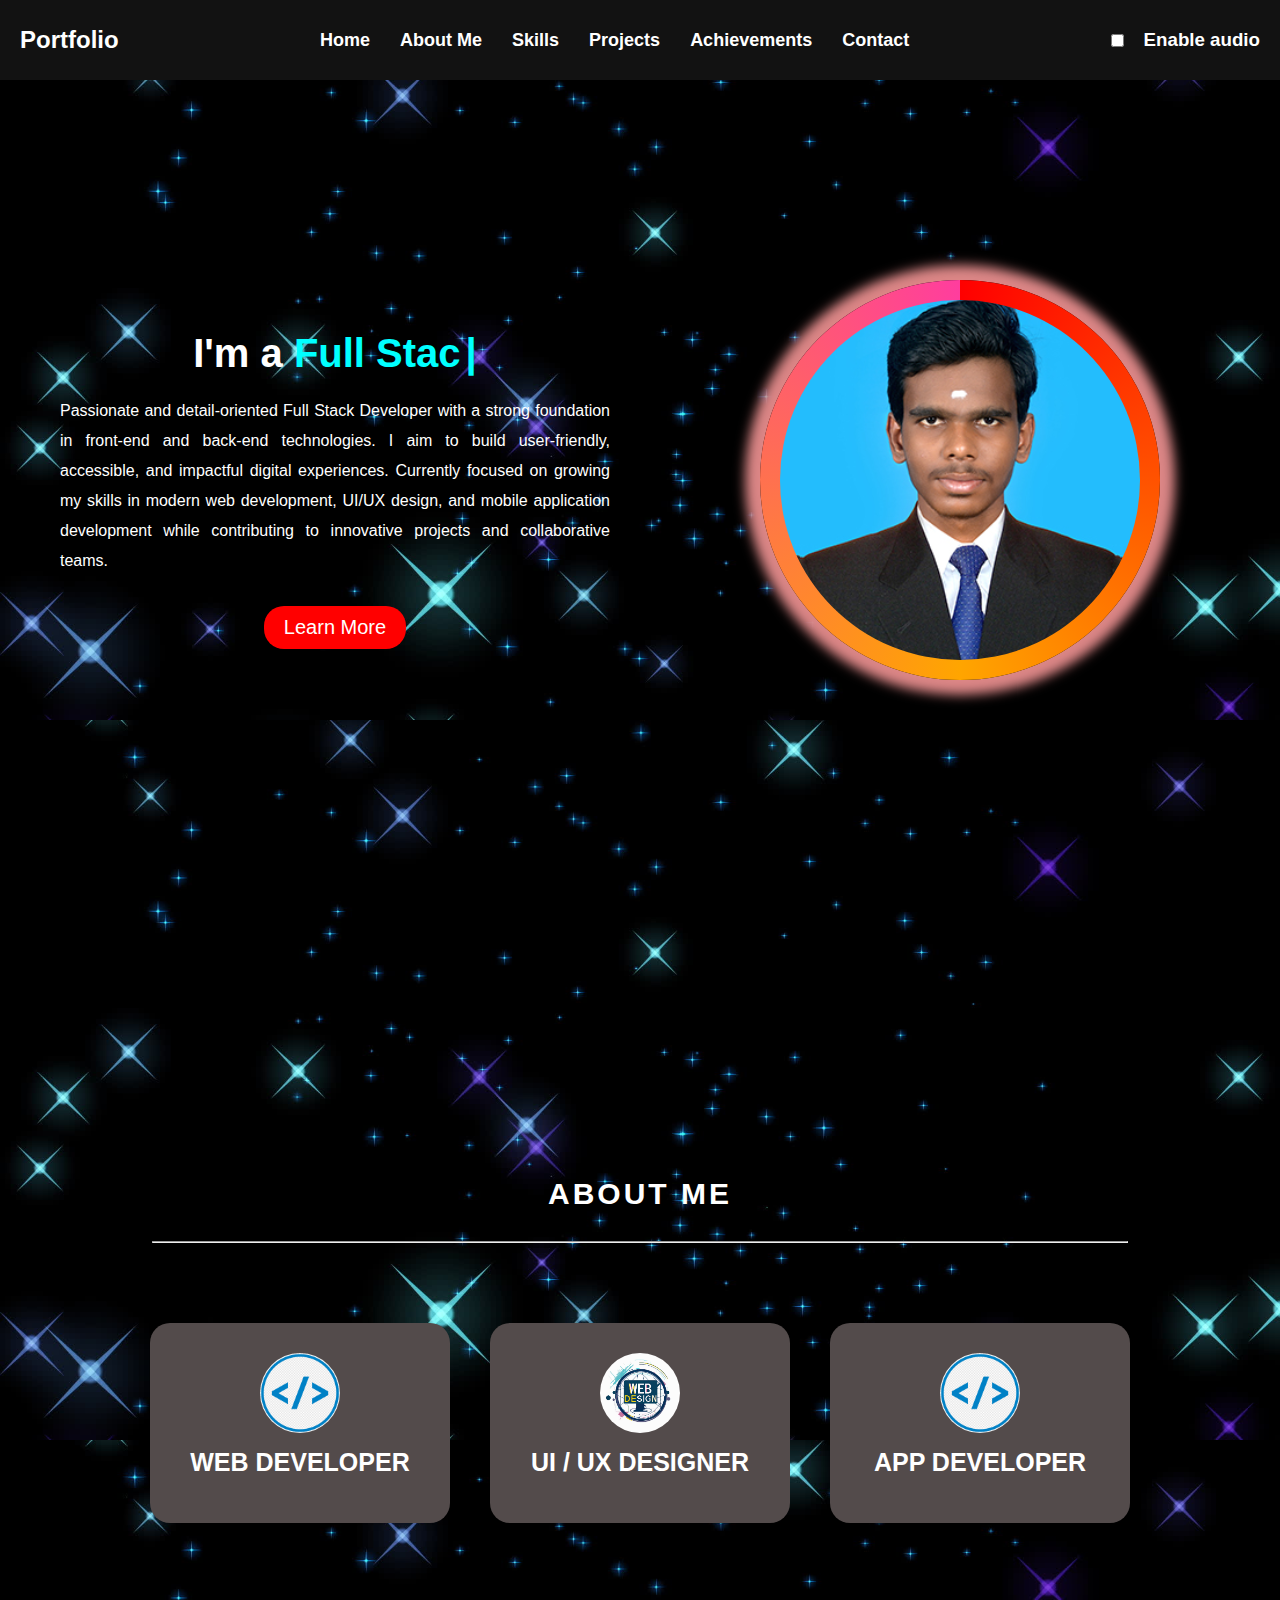
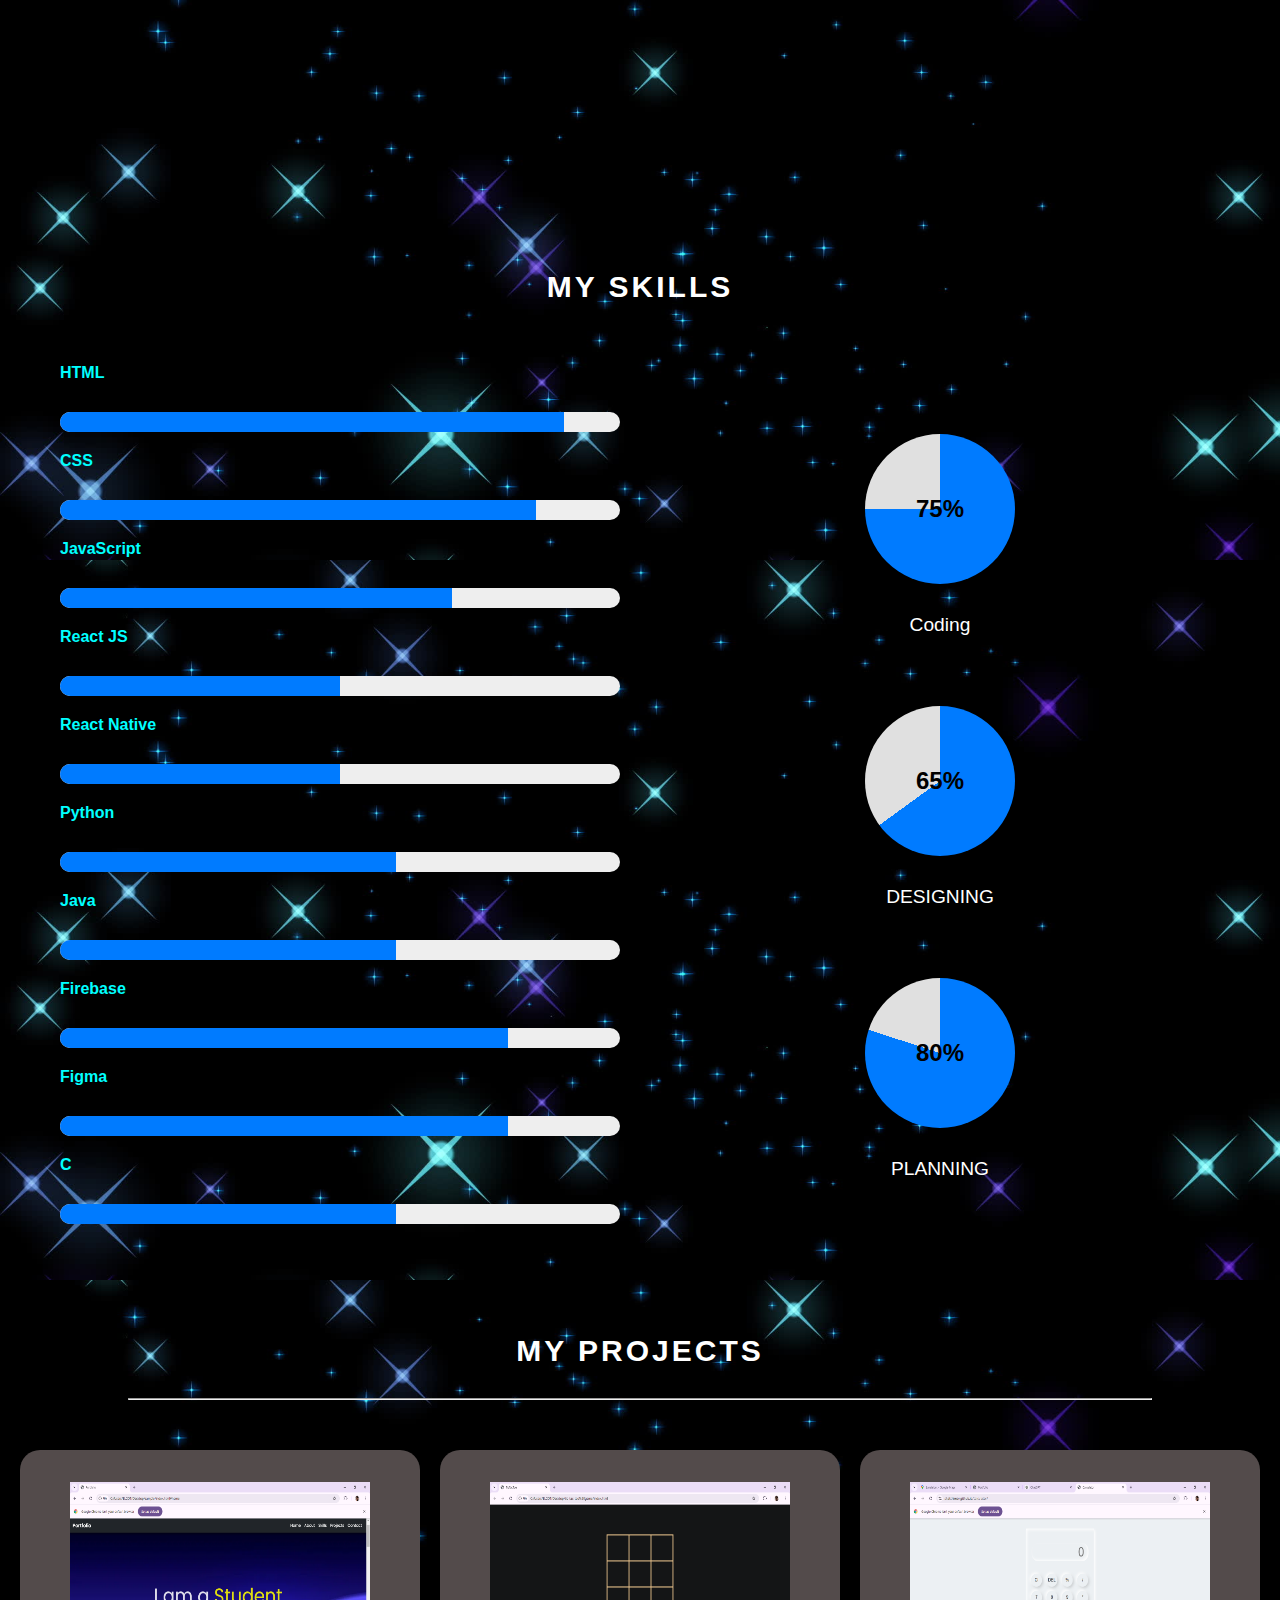
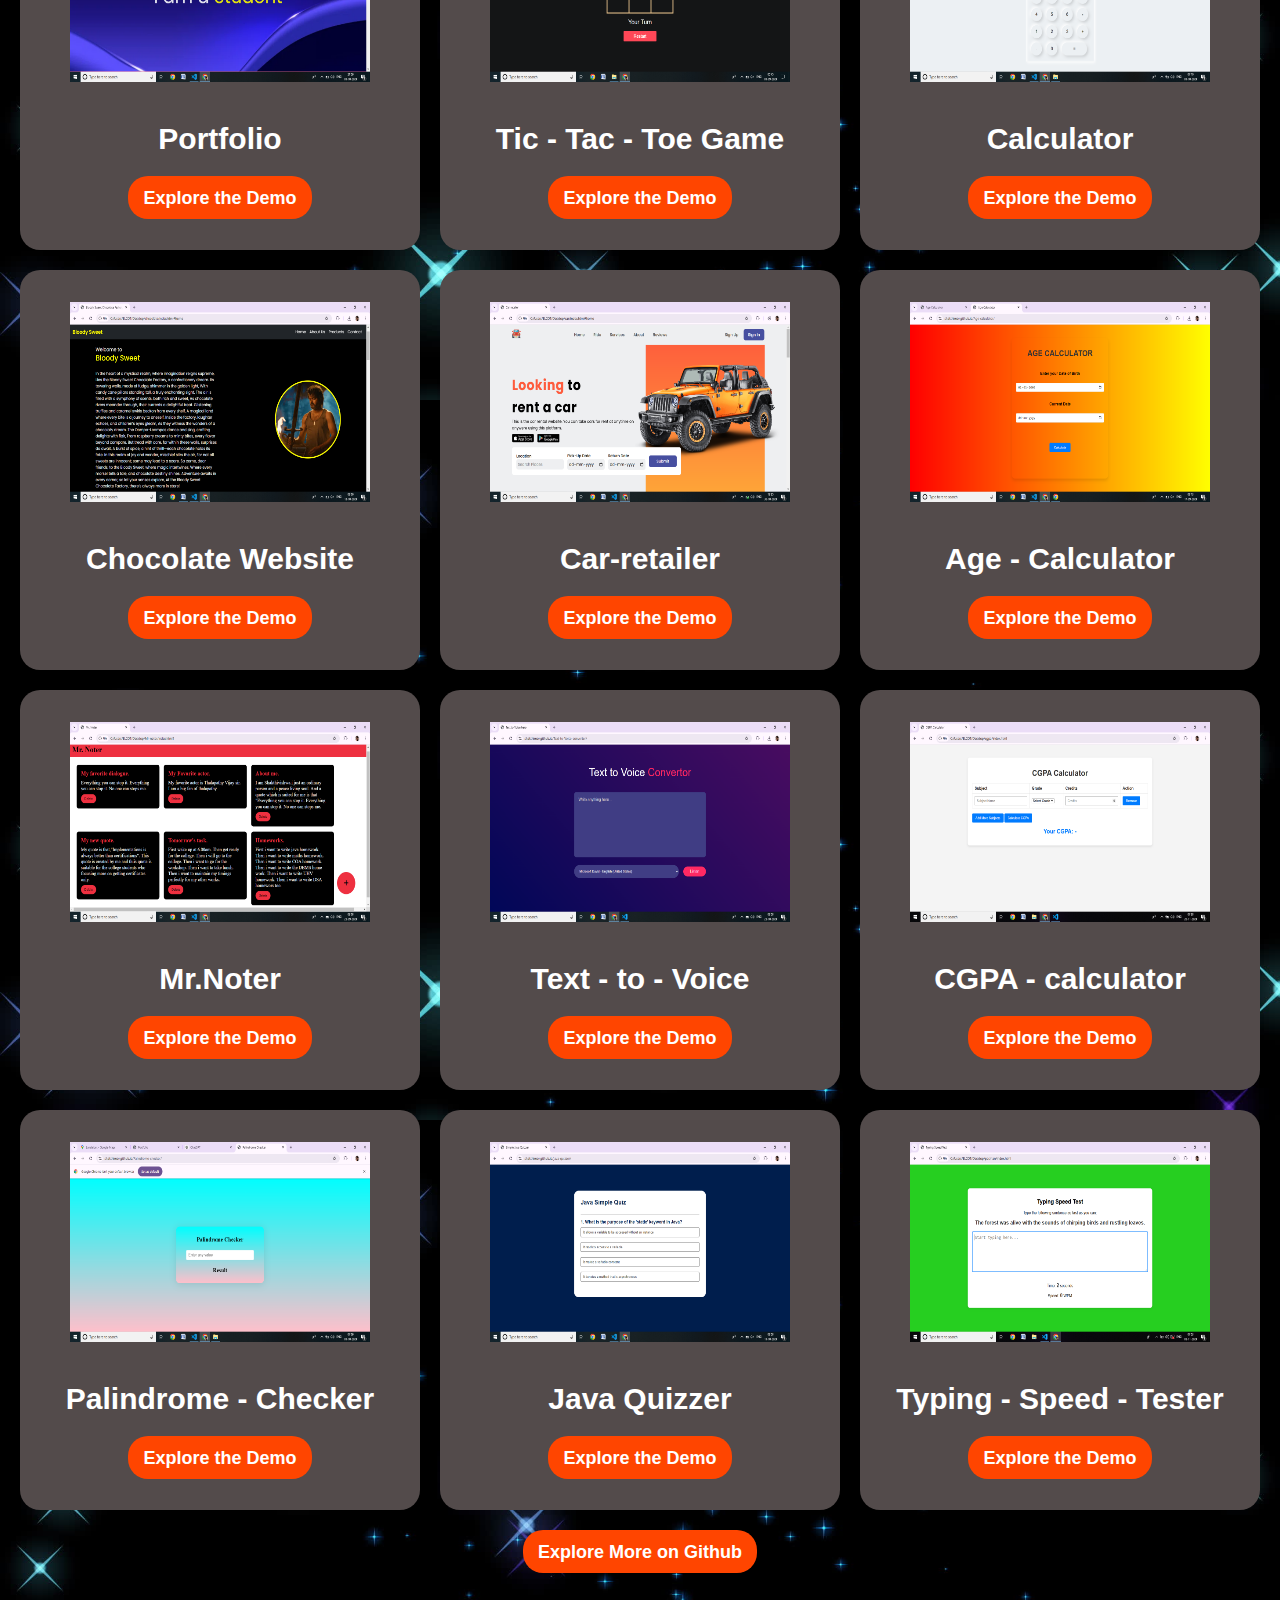
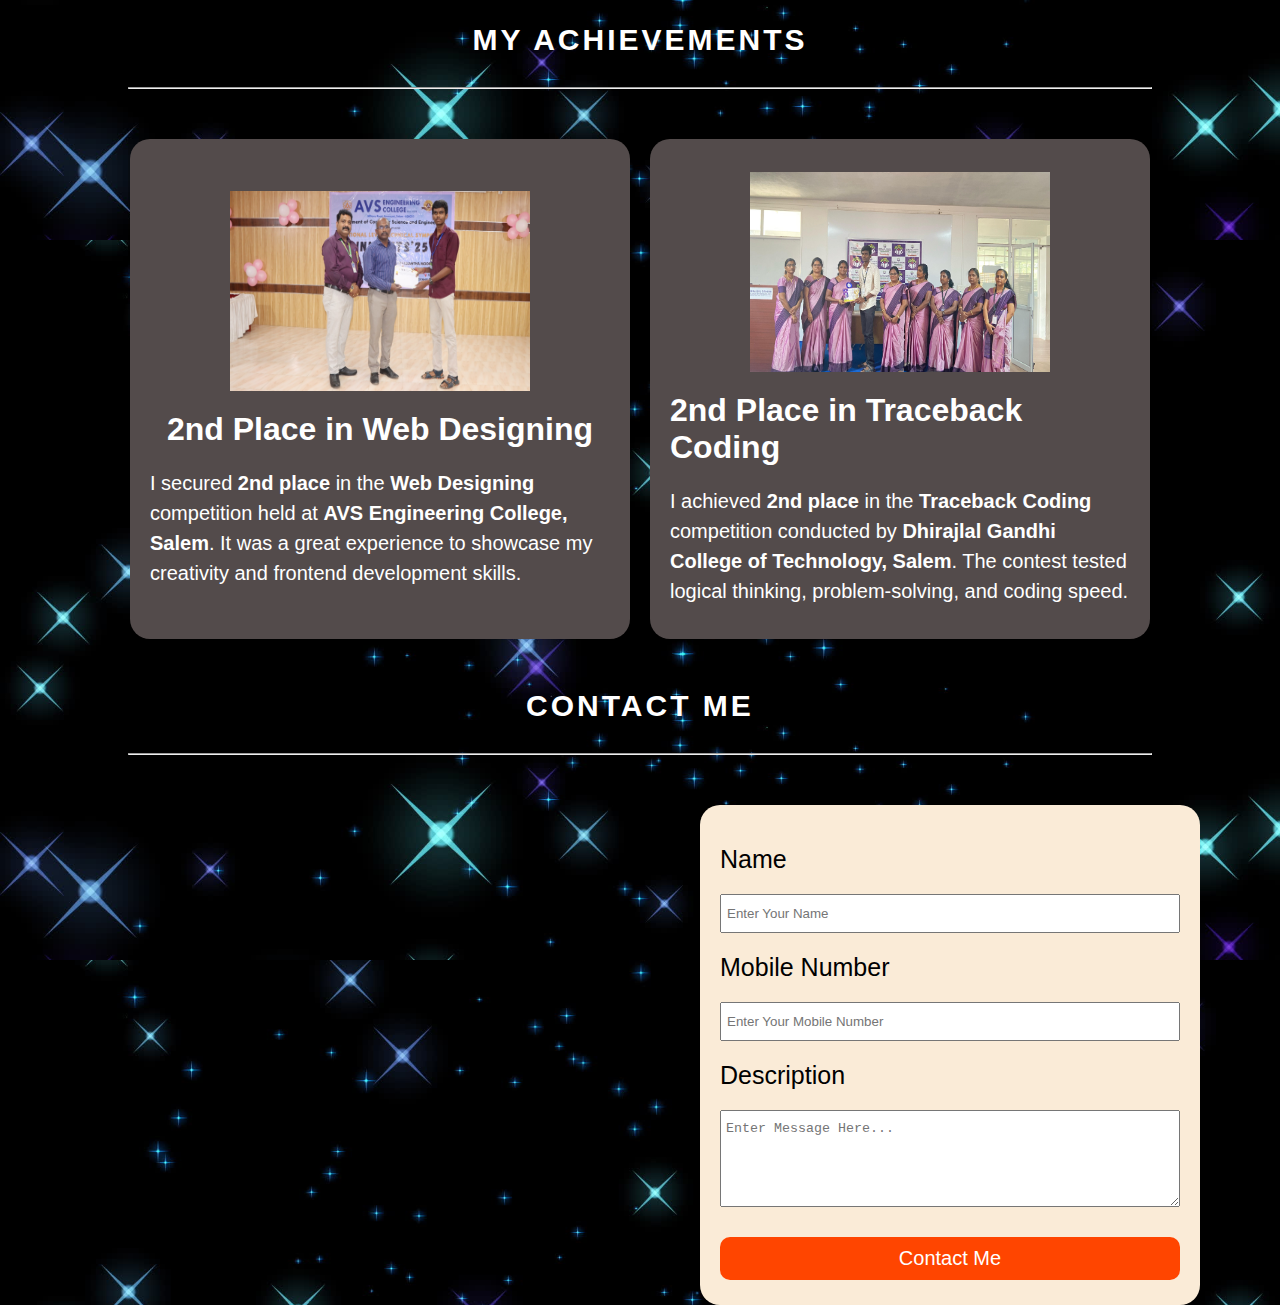
<file: index.html>
<!DOCTYPE html>
<html lang="en">
<head>
    <meta charset="UTF-8">
    <meta name="viewport" content="width=device-width, initial-scale=1.0">
    <title>Document</title>
    <link rel="stylesheet" href="style.css">
</head>
<body>
 
  <nav>
    <div class="tittle">
      <h1>Portfolio</h1>
    </div>

    <div class="elements" id="nav-links">
      <a href="#home">Home</a>
      <a href="#about">About Me</a>
      <a href="#skills">Skills</a>
      <a href="#project">Projects</a>
      <a href="#achievements">Achievements</a>
      <a href="#contact">Contact</a>
    </div>

    <div class="audio">
      <input type="checkbox" id="audiobox" />
      <h3>Enable audio</h3>
    </div>

    <div class="ham" id="ham">
      <div class="menu-item"></div>
      <div class="menu-item"></div>
      <div class="menu-item"></div>
    </div>
  </nav>

  
   
  <div id="playaudio"></div>
    <section id="home">
        <div class="intro">
          <h1>I'm a <span id="typing"></span></h1>
          <p>
            Passionate and detail-oriented Full Stack Developer with a strong foundation in front-end and back-end technologies. I aim to build user-friendly, accessible, and impactful digital experiences. Currently focused on growing my skills in modern web development, UI/UX design, and mobile application development while contributing to innovative projects and collaborative teams.
          </p>
          
             <button>Learn More</button>
        </div>
        <div class="photo">
             <div class="circle1">
                <div class="circle2">
                </div>
                   
             </div>
        </div>
    </section>
    

    <section id="about">
        <div class="heading">
            <h1>ABOUT ME</h1>
        </div>
        <hr>
        <div class="cardss">
            <div class="cardd">
                <img src="web.png" alt="">
                <h5>WEB DEVELOPER</h5>
            </div>
            <div class="cardd">
                <img src="webdesign.avif" alt="">
                <h5>UI / UX DESIGNER</h5>

            </div>
            <div class="cardd">
                <img src="web.png" alt="">
                <h5>APP DEVELOPER</h5>

            </div>
        </div>
    </section>
       

    
       <!-- Skills Section -->
<section id="skills">
  <h2>MY SKILLS</h2>
  <div class="pgs">
<div class="bars">
  <div class="skill">
    <span>HTML</span>
    <div class="progress-bar">
      <div class="progress" style="width: 90%;"></div>
    </div>
  </div>

  <div class="skill">
    <span>CSS</span>
    <div class="progress-bar">
      <div class="progress" style="width: 85%;"></div>
    </div>
  </div>

  <div class="skill">
    <span>JavaScript</span>
    <div class="progress-bar">
      <div class="progress" style="width: 70%;"></div>
    </div>
  </div>

  <div class="skill">
    <span>React JS</span>
    <div class="progress-bar">
      <div class="progress" style="width: 50%;"></div>
    </div>
  </div>

  <div class="skill">
    <span>React Native</span>
    <div class="progress-bar">
      <div class="progress" style="width: 50%;"></div>
    </div>
  </div>

  <div class="skill">
    <span>Python</span>
    <div class="progress-bar">
      <div class="progress" style="width: 60%;"></div>
    </div>
  </div>

  <div class="skill">
    <span>Java</span>
    <div class="progress-bar">
      <div class="progress" style="width: 60%;"></div>
    </div>
  </div>

  <div class="skill">
    <span>Firebase</span>
    <div class="progress-bar">
      <div class="progress" style="width: 80%;"></div>
    </div>
  </div>

  <div class="skill">
    <span>Figma</span>
    <div class="progress-bar">
      <div class="progress" style="width: 80%;"></div>
    </div>
  </div>

  <div class="skill">
    <span>C</span>
    <div class="progress-bar">
      <div class="progress" style="width: 60%;"></div>
    </div>
  </div>
  </div>
  <div class="gphs">
    <div class="progress-container">
        <div class="progress-circle" style="--progress: 75">
          <span class="progress-value">75%</span>
        </div>
        <div class="progress-title">Coding</div>
      </div>
      <div class="progress-container">
        <div class="progress-circle" style="--progress: 65">
          <span class="progress-value">65%</span>
        </div>
        <div class="progress-title">DESIGNING</div>
      </div>
      <div class="progress-container">
        <div class="progress-circle" style="--progress: 80">
          <span class="progress-value">80%</span>
        </div>
        <div class="progress-title">PLANNING</div>
      </div>
  </div>
  
  </div>
</section>

<section id="project">
    <div class="heading">
        <h1>MY PROJECTS</h1>
    </div>
    <hr>
    <div class="grids">
      <div class="ele">
        <img src="Screenshot (59).png" alt="">
        <h1>Portfolio</h1>
        <button><a href="https://shakthimsv.github.io/Portfolio/">Explore the Demo</a></button>

      </div>
      <div class="ele">
        <img src="Screenshot (21).png" alt="">
        <h1>Tic - Tac - Toe Game</h1>
        <button><a href="https://shakthimsv.github.io/Tic-Tac-Toe-game/">Explore the Demo</a></button>
      </div>
      <div class="ele">
        <img src="calc.png" alt="">
        <h1>Calculator</h1>
        <button><a href="https://shakthimsv.github.io/calculator/">Explore the Demo</a></button>

      </div>
      <div class="ele">
        <img src="Screenshot (84).png" alt="">
        <h1>Chocolate Website</h1>
        <button><a href="https://shakthimsv.github.io/Bloody-sweet/">Explore the Demo</a></button>

      </div>
      <div class="ele">
        <img src="Screenshot (148).png" alt="">
        <h1>Car-retailer</h1>
        <button><a href="https://shakthimsv.github.io/Car-rettailer/">Explore the Demo</a></button>

      </div>
      <div class="ele">
        <img src="Screenshot (34).png" alt="">
        <h1>Age - Calculator</h1>
        <button><a href="https://shakthimsv.github.io/Age-calculator/">Explore the Demo</a></button>
      </div>
      <div class="ele">
        <img src="Screenshot (51).png" alt="">
        <h1>Mr.Noter</h1>
        <button><a href="https://shakthimsv.github.io/Mr.-Noter/">Explore the Demo</a></button>

      </div>
      <div class="ele">
        <img src="Screenshot (137).png" alt="">
        <h1>Text - to - Voice</h1>
        <button><a href="https://shakthimsv.github.io/Text-to-Voice-convertor/">Explore the Demo</a></button>

      </div>
      <div class="ele">
        <img src="Screenshot (195).png" alt="">
        <h1>CGPA - calculator</h1>
        <button><a href="https://shakthimsv.github.io/CGPA-calculator/">Explore the Demo</a></button>

      </div>
      <div class="ele">
        <img src="Screenshot (56).png" alt="">
        <h1>Palindrome - Checker</h1>
        <button><a href="https://shakthimsv.github.io/Palindrome-checker/">Explore the Demo</a></button>

      </div>
      <div class="ele">
        <img src="Screenshot (81).png" alt="">
        <h1>Java Quizzer</h1>
        <button><a href="https://shakthimsv.github.io/java-quizzer/">Explore the Demo</a></button>

      </div>
      <div class="ele">
        <img src="Screenshot (175).png" alt="">
        <h1>Typing - Speed - Tester</h1>
        <button><a href="https://shakthimsv.github.io/Typing-Speed-Test/">Explore the Demo</a></button>

      </div>
      
    </div>
  
    <button style="margin-top: 20px;"><a href="https://github.com/SHAKTHImsv">Explore More on Github</a></button>
</section>
  


<section id="achievements">
  <div class="heading" style="margin-top: 20px;">
    <h1>MY ACHIEVEMENTS</h1>
  </div>
  <hr>
   <div class="achieve">
    <div class="ment">
      <img src="IMG-20250321-WA0003.jpg" alt="">
      <h1>2nd Place in Web Designing</h1>
      <p>I secured <strong>2nd place</strong> in the <strong>Web Designing</strong> competition held at <strong>AVS Engineering College, Salem</strong>. It was a great experience to showcase my creativity and frontend development skills.</p>

    </div>
    <div class="ment">
      <img src="IMG-20250330-WA0000.jpg" alt="">
      <h1>2nd Place in Traceback Coding</h1>
      <p>I achieved <strong>2nd place</strong> in the <strong>Traceback Coding</strong> competition conducted by <strong>Dhirajlal Gandhi College of Technology, Salem</strong>. The contest tested logical thinking, problem-solving, and coding speed.</p>

    </div>
   </div>
</section>


<section id="contact">
  <div class="heading" style="margin-top: 20px;">
    <h1>CONTACT ME</h1>
  </div>
  <hr>
  <div class="con">
    <div class="map">
      <iframe src="https://www.google.com/maps/embed?pb=!1m18!1m12!1m3!1d31263.181226293993!2d78.1020006066682!3d11.630642768771118!2m3!1f0!2f0!3f0!3m2!1i1024!2i768!4f13.1!3m3!1m2!1s0x3babefee77f235ff%3A0xf2aae9968e3f5101!2sKondalampatti%2C%20Salem%2C%20Tamil%20Nadu!5e0!3m2!1sen!2sin!4v1744823509620!5m2!1sen!2sin" width="600" height="450" style="border:0;" allowfullscreen="" loading="lazy" referrerpolicy="no-referrer-when-downgrade"></iframe>
    </div>
    <div class="tact">
       <form action="">
        <label for="">Name</label>
        <input type="text" placeholder="Enter Your Name">
        <label for="">Mobile Number</label>
        <input type="number" placeholder="Enter Your Mobile Number">
        <label for="">Description</label>
        <textarea name="" id="" rows="5" placeholder="Enter Message Here..."></textarea>
        <button>Contact Me</button>
       </form>
    </div>
    
  </div>
</section>


    <script>
      document.getElementById("audiobox").addEventListener('click', () => {
  document.getElementById("playaudio").innerHTML = `
    <audio autoplay>
      <source src="darkkey.mp3" type="audio/mp3">
      Your browser does not support the audio element.
    </audio>
  `;
});
    const ham = document.getElementById("ham");
    const navLinks = document.getElementById("nav-links");

    ham.addEventListener("click", () => {
      navLinks.classList.toggle("show");
    });




    
  // Typing animation
  const words = ["Full Stack Developer", "UI/UX Designer", "Programmer", "Student"];
  const typingElement = document.getElementById("typing");
  let wordIndex = 0;
  let charIndex = 0;
  let isDeleting = false;

  function typeEffect() {
    const currentWord = words[wordIndex];
    const currentText = currentWord.substring(0, charIndex);
    typingElement.textContent = currentText;

    if (!isDeleting && charIndex < currentWord.length) {
      charIndex++;
      setTimeout(typeEffect, 100);
    } else if (isDeleting && charIndex > 0) {
      charIndex--;
      setTimeout(typeEffect, 50);
    } else {
      if (!isDeleting) {
        isDeleting = true;
        setTimeout(typeEffect, 1000); // pause before deleting
      } else {
        isDeleting = false;
        wordIndex = (wordIndex + 1) % words.length;
        setTimeout(typeEffect, 500); // pause before typing next word
      }
    }
  }

  typeEffect();



    </script>
</body>
</html>
</file>
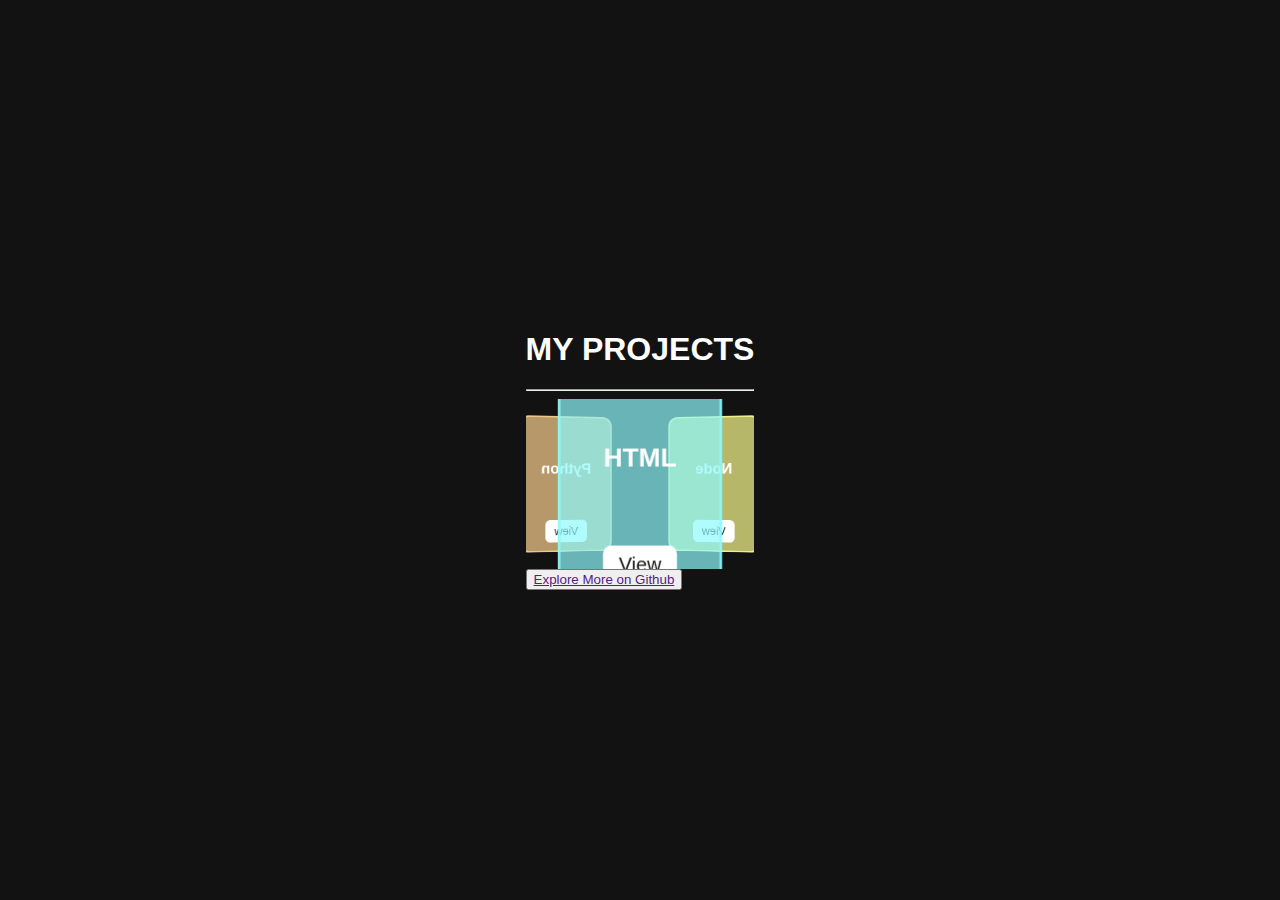
<file: new.html>
<!DOCTYPE html>
<html lang="en">
<head>
  <meta charset="UTF-8" />
  <meta name="viewport" content="width=device-width, initial-scale=1.0"/>
  <title>3D to Grid Cards</title>
  <style>
    * {
      box-sizing: border-box;
    }

    body {
      margin: 0;
      background: #121212;
      color: white;
      font-family: sans-serif;
      height: 100vh;
      display: flex;
      align-items: center;
      justify-content: center;
    }

    .wrapper {
      width: 100%;
      height: 100%;
      display: flex;
      align-items: center;
      justify-content: center;
      overflow: hidden;
    }

    .inner {
      --w: 120px;
      --h: 170px;
      --translateZ: 270px;
      --rotateX: -15deg;
      --perspective: 1000px;
      position: relative;
      width: var(--w);
      height: var(--h);
      transform-style: preserve-3d;
      transform: perspective(var(--perspective));
      animation: rotating 20s linear infinite;
    }

    .inner.grid-mode {
      animation: none;
      display: grid;
      grid-template-columns: repeat(3, 130px);
      grid-template-rows: repeat(3, 180px);
      gap: 20px;
      transform: none;
      width: auto;
      height: auto;
    }

    @keyframes rotating {
      from {
        transform: perspective(var(--perspective)) rotateX(var(--rotateX)) rotateY(0);
      }
      to {
        transform: perspective(var(--perspective)) rotateX(var(--rotateX)) rotateY(360deg);
      }
    }

    .card {
      position: absolute;
      border: 2px solid rgba(var(--color-card), 0.8);
      border-radius: 12px;
      background: rgba(var(--color-card), 0.7);
      display: flex;
      flex-direction: column;
      align-items: center;
      justify-content: center;
      font-weight: bold;
      cursor: pointer;
      transition: all 0.4s ease;
      padding: 10px;
      inset: 0;
      transform: rotateY(calc((360deg / var(--quantity)) * var(--index))) translateZ(var(--translateZ));
    }

    .grid-mode .card {
      position: relative;
      transform: none !important;
    }

    .card.selected {
      box-shadow: 0 0 15px white;
      border: 2px solid #fff;
      z-index: 10;
    }

    .img {
      flex: 1;
      display: flex;
      align-items: center;
      justify-content: center;
      font-size: 1.2em;
    }

    .view-btn {
      background-color: #ffffff;
      color: #121212;
      padding: 6px 12px;
      border: none;
      border-radius: 6px;
      font-size: 0.9em;
      cursor: pointer;
      transition: background-color 0.2s ease;
      margin-top: 10px;
    }

    .view-btn:hover {
      background-color: #ddd;
    }

    .view-btn:focus {
      outline: none;
    }
  </style>
</head>
<body>


    <section id="project">
        <div class="heading">
            <h1>MY PROJECTS</h1>
        </div>
        <hr>
        <div class="wrapper">
            <div class="inner" id="cardContainer" style="--quantity: 9;">
              <!-- Cards -->
              <div class="card" style="--index: 0; --color-card: 142,249,252;">
                <div class="img">HTML</div>
                <button class="view-btn" onclick="openLink('https://developer.mozilla.org/en-US/docs/Web/HTML')">View</button>
              </div>
              <div class="card" style="--index: 1; --color-card: 142,252,204;">
                <div class="img">CSS</div>
                <button class="view-btn" onclick="openLink('https://developer.mozilla.org/en-US/docs/Web/CSS')">View</button>
              </div>
              <div class="card" style="--index: 2; --color-card: 142,252,157;">
                <div class="img">JavaScript</div>
                <button class="view-btn" onclick="openLink('https://developer.mozilla.org/en-US/docs/Web/JavaScript')">View</button>
              </div>
              <div class="card" style="--index: 3; --color-card: 215,252,142;">
                <div class="img">React</div>
                <button class="view-btn" onclick="openLink('https://reactjs.org')">View</button>
              </div>
              <div class="card" style="--index: 4; --color-card: 252,252,142;">
                <div class="img">Node</div>
                <button class="view-btn" onclick="openLink('https://nodejs.org')">View</button>
              </div>
              <div class="card" style="--index: 5; --color-card: 252,208,142;">
                <div class="img">Python</div>
                <button class="view-btn" onclick="openLink('https://python.org')">View</button>
              </div>
              <div class="card" style="--index: 6; --color-card: 252,142,142;">
                <div class="img">MongoDB</div>
                <button class="view-btn" onclick="openLink('https://www.mongodb.com/')">View</button>
              </div>
              <div class="card" style="--index: 7; --color-card: 252,142,239;">
                <div class="img">SQL</div>
                <button class="view-btn" onclick="openLink('https://www.w3schools.com/sql/')">View</button>
              </div>
              <div class="card" style="--index: 8; --color-card: 204,142,252;">
                <div class="img">Linux</div>
                <button class="view-btn" onclick="openLink('https://ubuntu.com/')">View</button>
              </div>
            </div>
          </div>
        <button><a href="">Explore More on Github</a></button>
    </section>


  

<script>
  const container = document.getElementById('cardContainer');
  const cards = document.querySelectorAll('.card');

  cards.forEach(card => {
    card.addEventListener('click', () => {
      if (!container.classList.contains('grid-mode')) {
        container.classList.add('grid-mode');
      }

      cards.forEach(c => c.classList.remove('selected'));
      card.classList.add('selected');
    });
  });

  function openLink(url) {
    window.open(url, '_blank');
  }
</script>

</body>
</html>
</file>
<file: style.css>
* {
    margin: 0;
    padding: 0;
    box-sizing: border-box;
  }
  
  body {
    font-family: Arial, sans-serif;
    background-image: url('./star.jpg');
    background-size: contain;
  }
  
  nav {
    display: flex;
    align-items: center;
    justify-content: space-between;
    height: 80px;
    padding: 0 20px;
    background-color: #121212;
    color: #fff;
    position: fixed;
    top: 0;
    left: 0;
    width: 100%;
    z-index: 1000;
  }
  
  .tittle h1 {
    font-size: 24px;
    font-weight: bold;
  }
  
  .elements {
    display: flex;
    gap: 30px;
  }
  
  a {
    text-decoration: none;
    color: #fff;
    font-weight: bold;
    font-size: 18px;
    transition: color 0.3s;
  }
  
  a:hover {
    color: cyan;
  }
  
  .audio {
    display: flex;
    align-items: center;
    gap: 10px;
  }
  
  .ham {
    display: none;
    flex-direction: column;
    justify-content: center;
    cursor: pointer;
  }
  
  .ham .menu-item {
    width: 25px;
    height: 3px;
    background-color: #fff;
    margin: 4px 0;
    transition: 0.3s;
  }
  
  /* Responsive Styles */
  @media (max-width: 768px) {
    .elements {
      display: none;
      position: absolute;
      top: 80px;
      left: 0;
      width: 100%;
      flex-direction: column;
      background-color: #121212;
      padding: 20px;
      gap: 15px;
      text-align: center;
    }
  
    .elements.show {
      display: flex;
    }
  
    .ham {
      display: flex;
    }
  
    .audio {
      display: none; /* Optionally hide audio checkbox on small screens */
    }
  }
  





#home{
    width: 100%;
    height: 100vh;
    display: grid;
    grid-template-columns: repeat(2,1fr);
    padding: 30px;
    
}

.intro{
    display: flex;
    align-items: center;
    justify-content: center;
    height: 100vh;
    color: white;
    flex-direction: column;
    padding: 30px;
}
.intro h1{
    padding: 20px 0;
    font-size: 40px;
}
.intro p{
    line-height: 30px;
    text-align: justify;
    
}
.photo{
    display: flex;
    align-items: center;
    justify-content: center;
}
.circle1{
    display: flex;
    align-items: center;
    justify-content: center;
    margin-left: 30px;
    height: 100vh;
    background-image: conic-gradient(red,orange,#ff3d9e);
    width: 400px;
    height: 400px;
    border-radius: 50%;
    box-shadow: 0px 0px 12px 15px rgb(219, 134, 134);

}
.circle2{
    width: 360px;
    height: 360px;
    background-image: url('./6385@266629850.jpg');
    background-position: center;
    background-size: 320px;
    border-radius: 50%;
    
}
.circle1:hover{
    box-shadow: 0px 0px 12px 15px cyan;

}
.intro button{
    margin-top: 30px;
    padding: 10px 20px;
    background-color: red;
    color: white;
    border: none;
    outline: none;
    border-radius: 20px;
    font-size: 20px;

}
.intro button:hover{
    box-shadow: 2px 2px 13px 12px cyan;

}
span{
    color: cyan;
}




#about{
    display: flex;
    align-items: center;
    justify-content: center;
    height: 100vh;
    padding: 30px;
    flex-direction: column;


}
.heading h1{
    font-size: 30px;
    color: #fff;
    letter-spacing: 3px;
    margin: 30px 0;
}
hr{
    width: 80%;
    margin-bottom: 50px;
}
.cardss{
    display: grid;
    grid-template-columns: repeat(3,1fr);
    gap: 40px;
    padding: 30px 0;
}
.cardd{
    width: 300px;
    height: 200px;
    background-color: #534b4b;
    border-radius: 20px;
    display: flex;
    align-items: center;
    justify-content: center;
    flex-direction: column;
    padding: 20px;
    position: relative;
    
    
}
#about img{
    width: 80px;
    height: 80px;
    border-radius: 50%;
    position: absolute;
    top: 30px;
}

.cardss h5{
    font-size: 25px;
    color: #fff;
    position: absolute;
    top: 125px;
}



/* Skills Section Styles */
#skills {
    padding: 30px;
    font-family: Arial, sans-serif;
  }
  
  #skills h2 {
    text-align: center;
    font-size: 30px;
    letter-spacing: 3px;
    margin-bottom: 30px;
    margin-top: 40px;
    color: #fff;
  }
  
  .skill {
    margin-bottom: 20px;
  }
  
  .skill span {
    display: block;
    font-weight: bold;
    margin-bottom: 15px;
  }
  
  .progress-bar {
    background-color: #eee;
    border-radius: 20px;
    overflow: hidden;
    height: 20px;
    margin-top: 30px;
  }
  
  .progress {
    background-color: #007bff;
    height: 100%;
    width: 0;
    transition: width 1s ease-in-out;
  }
  

.pgs{
    display: grid;
    grid-template-columns: repeat(2,1fr);
    gap: 40px;
    padding: 30px;
}


.progress-container {
    display: flex;
    flex-direction: column;
    align-items: center;
    margin: 20px;
  }
  
  .progress-circle {
    --progress: 75;
    width: 150px;
    height: 150px;
    border-radius: 50%;
    background: conic-gradient(
      #007bff calc(var(--progress) * 1%), 
      #e0e0e0 0%
    );
    display: flex;
    align-items: center;
    justify-content: center;
    position: relative;
    margin-top: 50px;
  }
  
  .progress-value {
    position: absolute;
    font-size: 1.5em;
    font-weight: bold;
    color: black;
  }
  
  .progress-title {
    margin-top: 12px;
    font-size: 1.2em;
    color: #fff;
    margin-top: 30px;
  }
  



#project,#achievements{
    display: flex;
    align-items: center;
    justify-content: center;
    flex-direction: column;
}
#project img{
    width: 300px;
    height: 200px;
    margin-bottom: 40px;
}
.grids{
    display: grid;
    grid-template-columns: repeat(3,1fr);
    gap: 20px;
}
.grids .ele{
    width: 400px;
    height: 400px;
    background-color: #534b4b;
    border-radius: 20px;
    display: flex;
    align-items: center;
    justify-content: center;
    flex-direction: column;
}
.grids h1{
    color: white;
    font-size: 30px;
}
#project button{
    padding: 10px 15px;
    font-size: 20px;
    background-color: orangered;
    border: none;
    outline: none;
    border-radius: 20px;
    margin-top: 20px;
    color: white;
}
#project button:hover{
    box-shadow: 0px 0px 10px 10px cyan;
}

.achieve{
    display: grid;
    grid-template-columns: repeat(2,1fr);
    gap: 20px;
}
.ment{
    width: 500px;
    height: 500px;
    padding: 20px;
    background-color: #534b4b;
    border-radius: 20px;
    display: flex;
    align-items: center;
    justify-content: center;
    flex-direction: column;
}
.ment img{
    width: 300px;
    height: 200px;
    margin-bottom: 20px;
}
.ment h1{
    margin-bottom: 20px;
    color: white;
}
.ment p{
    line-height: 30px;
    font-size: 20px;
    color: white;
}



.con{
display: grid;
grid-template-columns: repeat(2,1fr);
gap: 20px;
}
#contact{
    display: flex;
    align-items: center;
    justify-content: center;
    flex-direction: column;
}
.tact{
    display: flex;
    align-items: center;
    justify-content: center;
    flex-direction: column;
}
.tact form{
    background-color: antiquewhite;
    display: flex;
    flex-direction: column;
    width: 500px;
    height: 500px;
    padding: 20px;
    border-radius: 20px;
}
form label{
    margin: 20px 0;
    font-size: 25px;
}
form input{
    padding: 10px 5px;
}
form textarea{
    padding: 10px 5px;
}
form button{
    margin-top: 30px;
    padding: 10px 0;
    font-size: 20px;
    background-color: orangered;
    border: none;
    outline: none;
    border-radius: 10px;
    color: white;
}
form button:hover{
    box-shadow: 0px 0px 10px 10px cyan;
}





.audio{
    display: flex;
    gap: 20px;
}

@media (max-width: 768px) {
    /* Home section */
    #home {
      grid-template-columns: 1fr;
      height: auto;
      padding: 20px;
      gap: 30px;
    }
  
    .intro, .photo {
      height: auto;
      text-align: center;
    }
    .intro{
        order: 2;
    }
  
    .circle1 {
      width: 250px;
      height: 250px;
      margin: 20px auto;
    }
  
    .circle2 {
      width: 220px;
      height: 220px;
      background-size: 190px;
    }
  
    .intro h1 {
      font-size: 28px;
    }
  
    .intro p {
      font-size: 16px;
      line-height: 24px;
    }
    #home,#about,#skills{
        margin-top: 150px;
    }
  
    /* About section */
    .cardss {
      grid-template-columns: 1fr;
      align-items: center;
    }
  
    
  
    /* Skills section */
  
    .pgs {
      grid-template-columns: 1fr;
      gap: 20px;
    }
  
    .progress-circle {
      width: 120px;
      height: 120px;
    }
  
    .progress-value {
      font-size: 1.2em;
    }
  
    .progress-title {
      font-size: 1em;
    }
  
    /* Projects section */
    .grids {
      grid-template-columns: 1fr;
      place-items: center;
    }
  
    .grids .ele {
      width: 330px;
      height: auto;
      padding: 20px;
    }
   
  
    /* Achievements section */
    .achieve {
      grid-template-columns: 1fr;
      gap: 20px;
    }
  
    .ment {
      width: 320px;
      height: auto;
      
    }
    .ment img{
        width: 280px;
    }
    /* Contact section */
    #contact{
        margin-bottom: 100px;
    }
    .con {
      grid-template-columns: 1fr;
    }
   
    .tact form {
      width: 330px;
      height: auto;
    }
  
    iframe {
      width: 100%;
      height: 300px;
    }
  
  }
  




  #typing::after {
    content: '|';
    animation: blink 0.7s infinite;
    margin-left: 5px;
    color: cyan;
  }
  
  @keyframes blink {
    0%, 100% { opacity: 1; }
    50% { opacity: 0; }
  }
  

 .ele:hover,.ment:hover,.tact form:hover,.map:hover,.cardd:hover{
    border: 3px solid red;
  }
</file>
